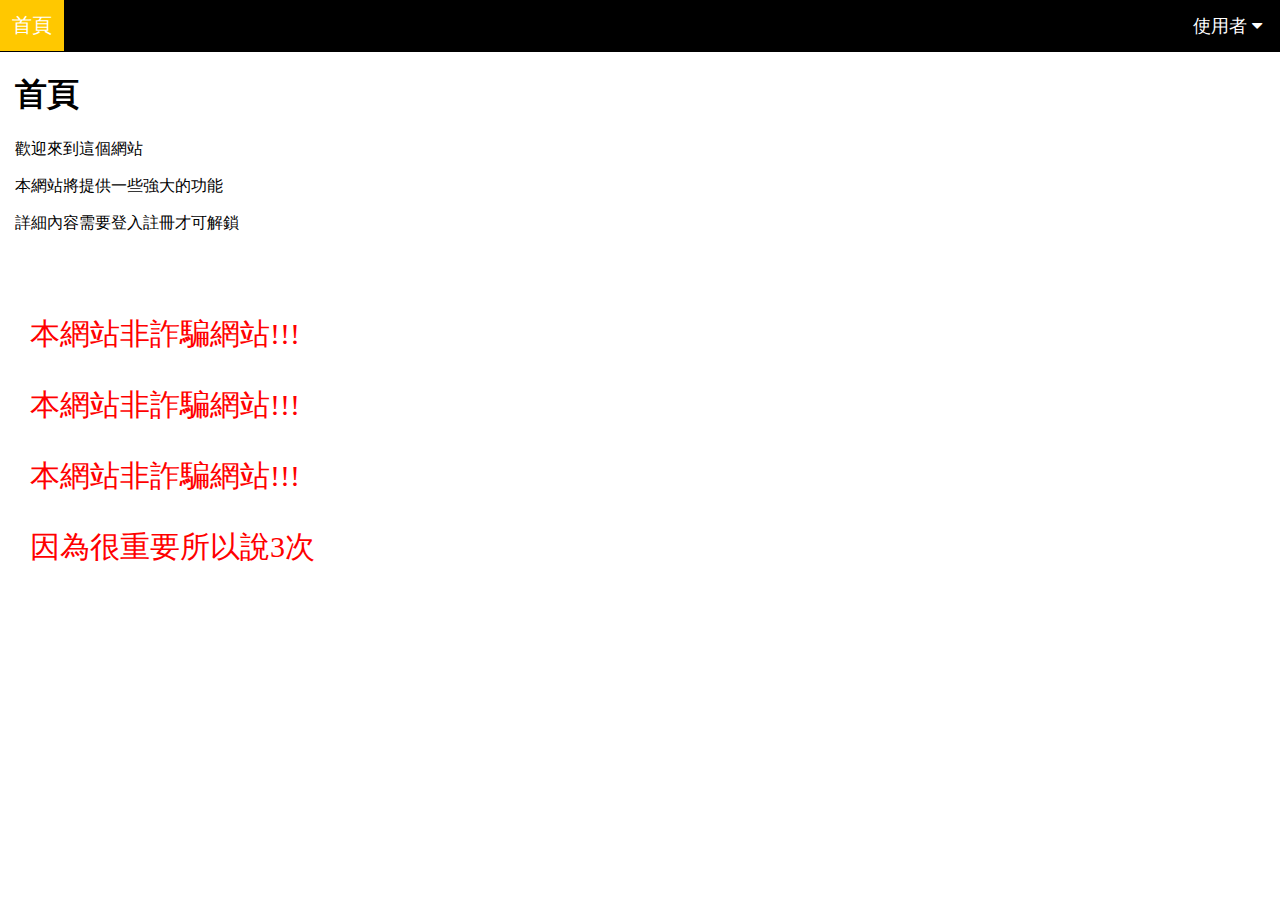
<file: homework09/index.html>
<html>
<head>
  <meta name="viewport" content="width=device-width, initial-scale=1">
<link rel="stylesheet" href="https://cdnjs.cloudflare.com/ajax/libs/font-awesome/4.7.0/css/font-awesome.min.css">
<link rel="stylesheet" href="topbar.css"/>
</head>
<body>

<div class="navbar">
  <a href="#home">首頁</a>
  <div class="dropdown">
    <button class="dropbtn" onclick="myFunction()">使用者
      <i class="fa fa-caret-down"></i>
    </button>
    <div class="dropdown-content" id="myDropdown">
      <a href="#login">登入</a>
      <a href="#logout">登出</a>
      <a href="#signup">註冊</a>
    </div>
  </div> 
</div>
<div id="main" class="d1">
  <h1>首頁</h1>
  <p>歡迎來到這個網站</p>
  <p>本網站將提供一些強大的功能</p>
  <p>詳細內容需要登入註冊才可解鎖</p>
  <div id="main" class="d2">
    <br>
    <p>本網站非詐騙網站!!!</p>
    <p>本網站非詐騙網站!!!</p>
    <p>本網站非詐騙網站!!!</p>
    <p>因為很重要所以說3次</p>
  </div>
</div>
<script src="topbar.js"></script>
</body>
</html>
</file>
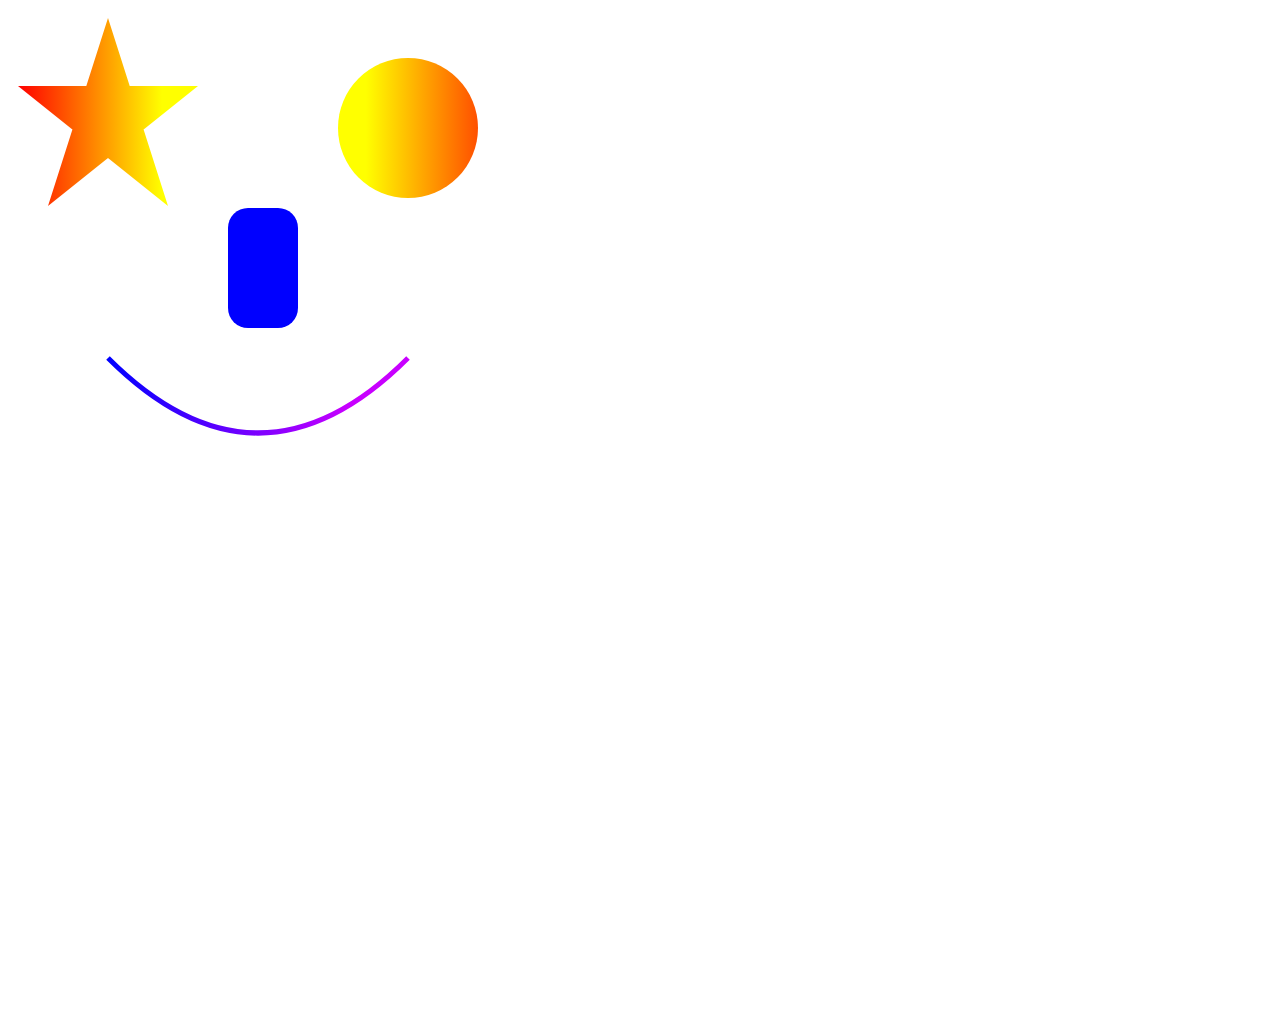
<file: homework11/11.html>
<html>
<body>

<svg height="1000" width="1000">
  <defs>
      <linearGradient id="grad3" x1="0%" y1="0%">
      <stop offset="0%" style="stop-color:rgb(0,0,255);stop-opacity:1" />
      <stop offset="80%" style="stop-color:rgb(200,0,255);stop-opacity:1" />
    </linearGradient>
  
      <linearGradient id="grad2" x1="0%" y1="0%">
      <stop offset="0%" style="stop-color:rgb(255,0,0);stop-opacity:1" />
      <stop offset="80%" style="stop-color:rgb(255,255,0);stop-opacity:1" />
    </linearGradient>
  
    <linearGradient id="grad1" x1="20%" y1="0%">
      <stop offset="0%" style="stop-color:rgb(255,255,0);stop-opacity:1" />
      <stop offset="100%" style="stop-color:rgb(255,80,0);stop-opacity:1" />
    </linearGradient>>
  </defs>

 <polygon points="100,10 40,198 190,78 10,78 160,198" fill="url(#grad2)"/>
 
 <circle cx="400" cy="120" r="70"  fill="url(#grad1)" />
 
 <rect x="220" y="200" rx="20" ry="20" width="70" height="120" fill="blue" opacity:"0.5" />
 
 <path d="M 100 350 q 150 150 300 0" stroke="url(#grad3)" stroke-width="5" fill="none"  />
 
</svg>

</body>
</html>
</file>
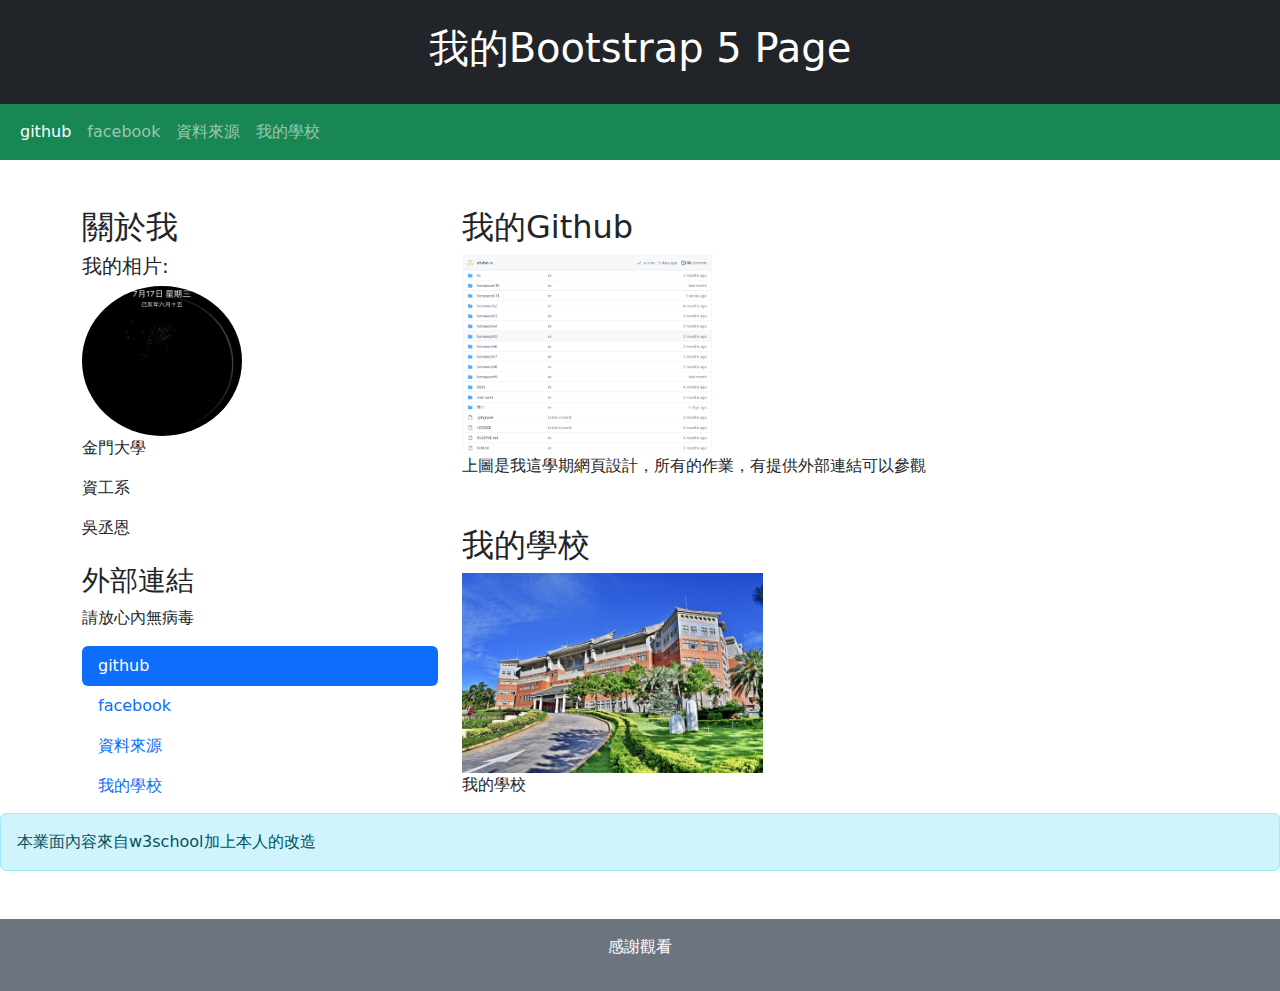
<file: homework12/bootstrap.html>
<html lang="en">
<head>
  <title>Bootstrap 5 Website Example</title>
  <meta charset="utf-8">
  <meta name="viewport" content="width=device-width, initial-scale=1">
  <link href="https://cdn.jsdelivr.net/npm/bootstrap@5.2.3/dist/css/bootstrap.min.css" rel="stylesheet">
  <script src="https://cdn.jsdelivr.net/npm/bootstrap@5.2.3/dist/js/bootstrap.bundle.min.js"></script>
  <style>
  .fakeimg {
    height: 200px;
    background: #adadad;
  }
  </style>
</head>
<body>

<div class="p-4 bg-dark text-white text-center">
  <h1>我的Bootstrap 5 Page</h1>
</div>

<nav class="navbar navbar-expand-sm bg-success navbar-dark">
  <div class="container-fluid">
    <ul class="navbar-nav">
      <li class="nav-item">
        <a class="nav-link active" href="https://github.com/o5xNo/wp111b">github</a>
      </li>
      <li class="nav-item">
        <a class="nav-link" href="https://www.facebook.com/profile.php?id=100039799727214">facebook</a>
      </li>
      <li class="nav-item">
        <a class="nav-link" href="https://www.w3schools.com/bootstrap5/bootstrap_templates.php">資料來源</a>
      </li>
      <li class="nav-item">
        <a class="nav-link" href="https://www.nqu.edu.tw/">我的學校</a>
      </li>
    </ul>
  </div>
</nav>

<div class="container mt-5">
  <div class="row">
    <div class="col-sm-4">
      <h2>關於我</h2>
      <h5>我的相片:</h5>
      <div>
        <img src="head.jpg" class="rounded-circle" width="160" height="150"></img>
      </div>
      <p>金門大學</p>
      <p>資工系</p>
      <p>吳丞恩</p>
      <h3 class="mt-4">外部連結</h3>
      <p>請放心內無病毒</p>
      <ul class="nav nav-pills flex-column">
        <li class="nav-item">
          <a class="nav-link active" href="https://github.com/o5xNo/wp111b">github</a>
        </li>
        <li class="nav-item">
          <a class="nav-link" href="https://www.facebook.com/profile.php?id=100039799727214">facebook</a>
        </li>
        <li class="nav-item">
          <a class="nav-link" href="https://www.w3schools.com/bootstrap5/bootstrap_templates.php">資料來源</a>
        </li>
        <li class="nav-item">
            <a class="nav-link" href="https://www.nqu.edu.tw/">我的學校</a>
          </li>
      </ul>
      <hr class="d-sm-none">
    </div>
    <div class="col-sm-8">
      <h2>我的Github</h2>
      <h5></h5>
      <img src="github.png" class="fakeimg"></img>
      <p>上圖是我這學期網頁設計，所有的作業，有提供外部連結可以參觀</p>
      <h2 class="mt-5">我的學校</h2>
      <img class="fakeimg" src="nqu.jpg"></img>
      <p>我的學校</p>
      <p></p>
    </div>
  </div>
</div>

  <div class="alert alert-info">
    本業面內容來自w3school加上本人的改造
</div>
<div class="mt-5 p-3 bg-secondary text-white text-center">
  <p>感謝觀看</p>
</div>

</body>
</html>
</file>
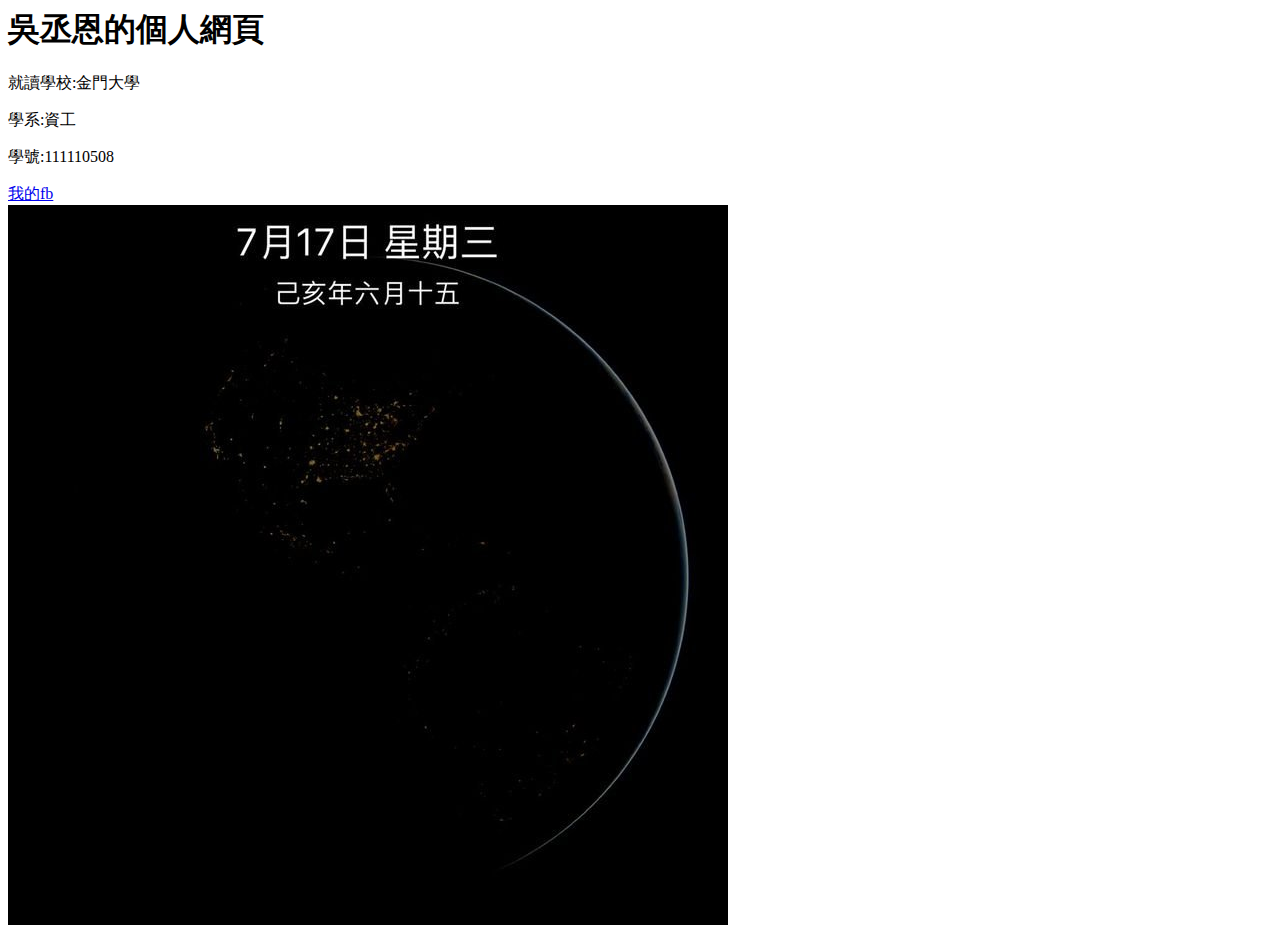
<file: homework2/ABOUTME.html>
<html>
<head>
</head>
<body>
    <h1>吳丞恩的個人網頁</h1>
    <p>就讀學校:金門大學</p>
    <p>學系:資工</p>
    <p>學號:111110508</p>
    <a href="https://www.facebook.com/profile.php?id=100039799727214">我的fb</a>
    <br/>
    <img src="head.jpg"/>
</body>
</html>
</file>
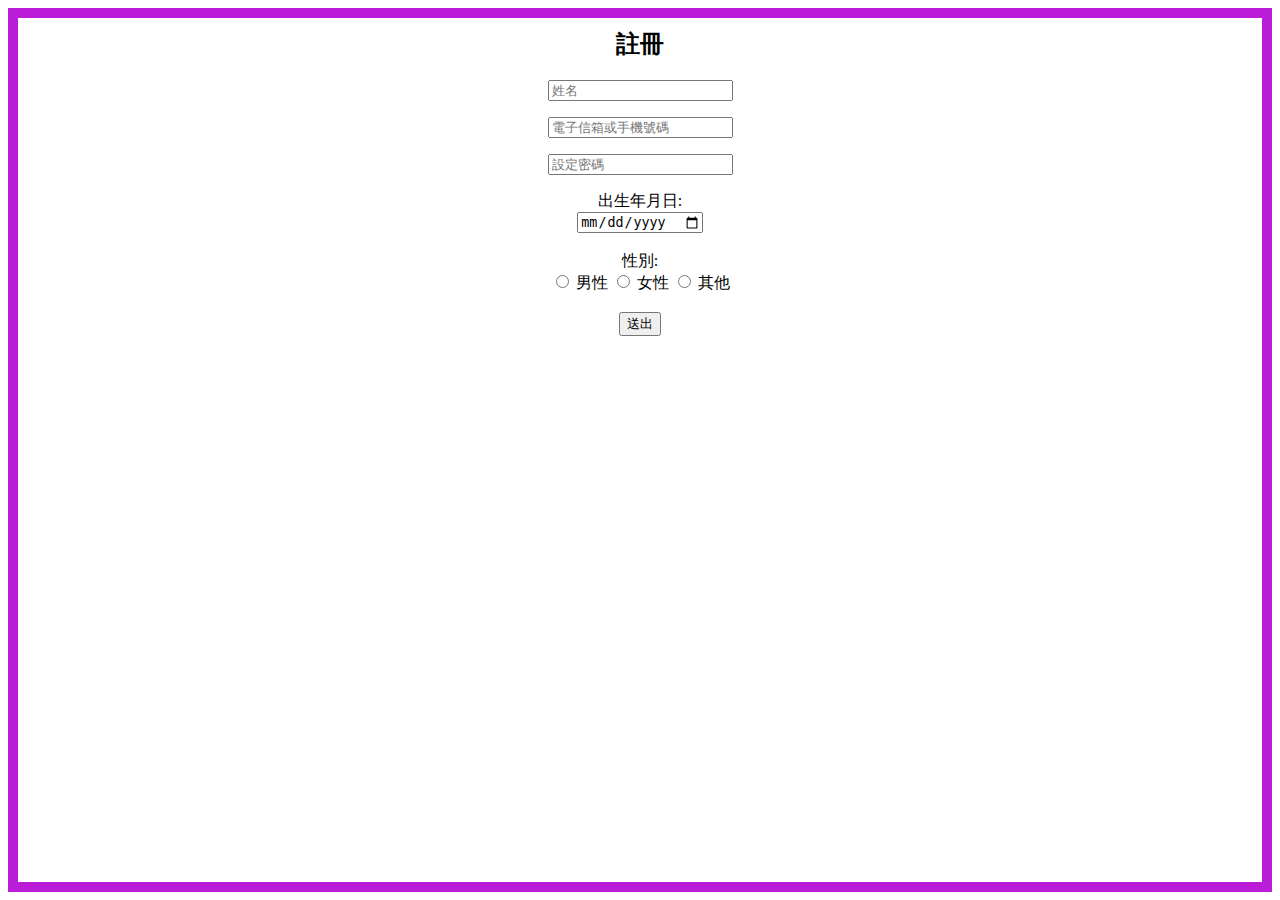
<file: homework3/register.html>
<html>
<head>
<style>
body {text-align:center;}
form {text-align:center;}
body {
  border: 10px solid rgb(186, 28, 218);
  padding: 10px;
}
</style>
</head>
<body>
<body>

<h2>註冊</h2>

<p><input type="text" placeholder="姓名"/></p>
<p><input type="mail" placeholder="電子信箱或手機號碼"/></p>
<p><input type="password" placeholder="設定密碼"/></p>

<label for="birthdaytime">出生年月日:</label><br>
<input required type="date"><br>
<br>
<label for="gender">性別:</label><br>
<input type="radio" name="gender" value="male">
<label for="male">男性</label>
<input type="radio" name="gender" value="female">
<label for="female">女性</label> 
<input type="radio" name="gender" value="other">
<label for="other">其他</label><br>
<br>
<input type="button" onclick="alert('恭喜你填寫這個詐欺表單，你的個資已成功外洩，恭喜!恭喜!')" value="送出">

</body>
</html>
</file>
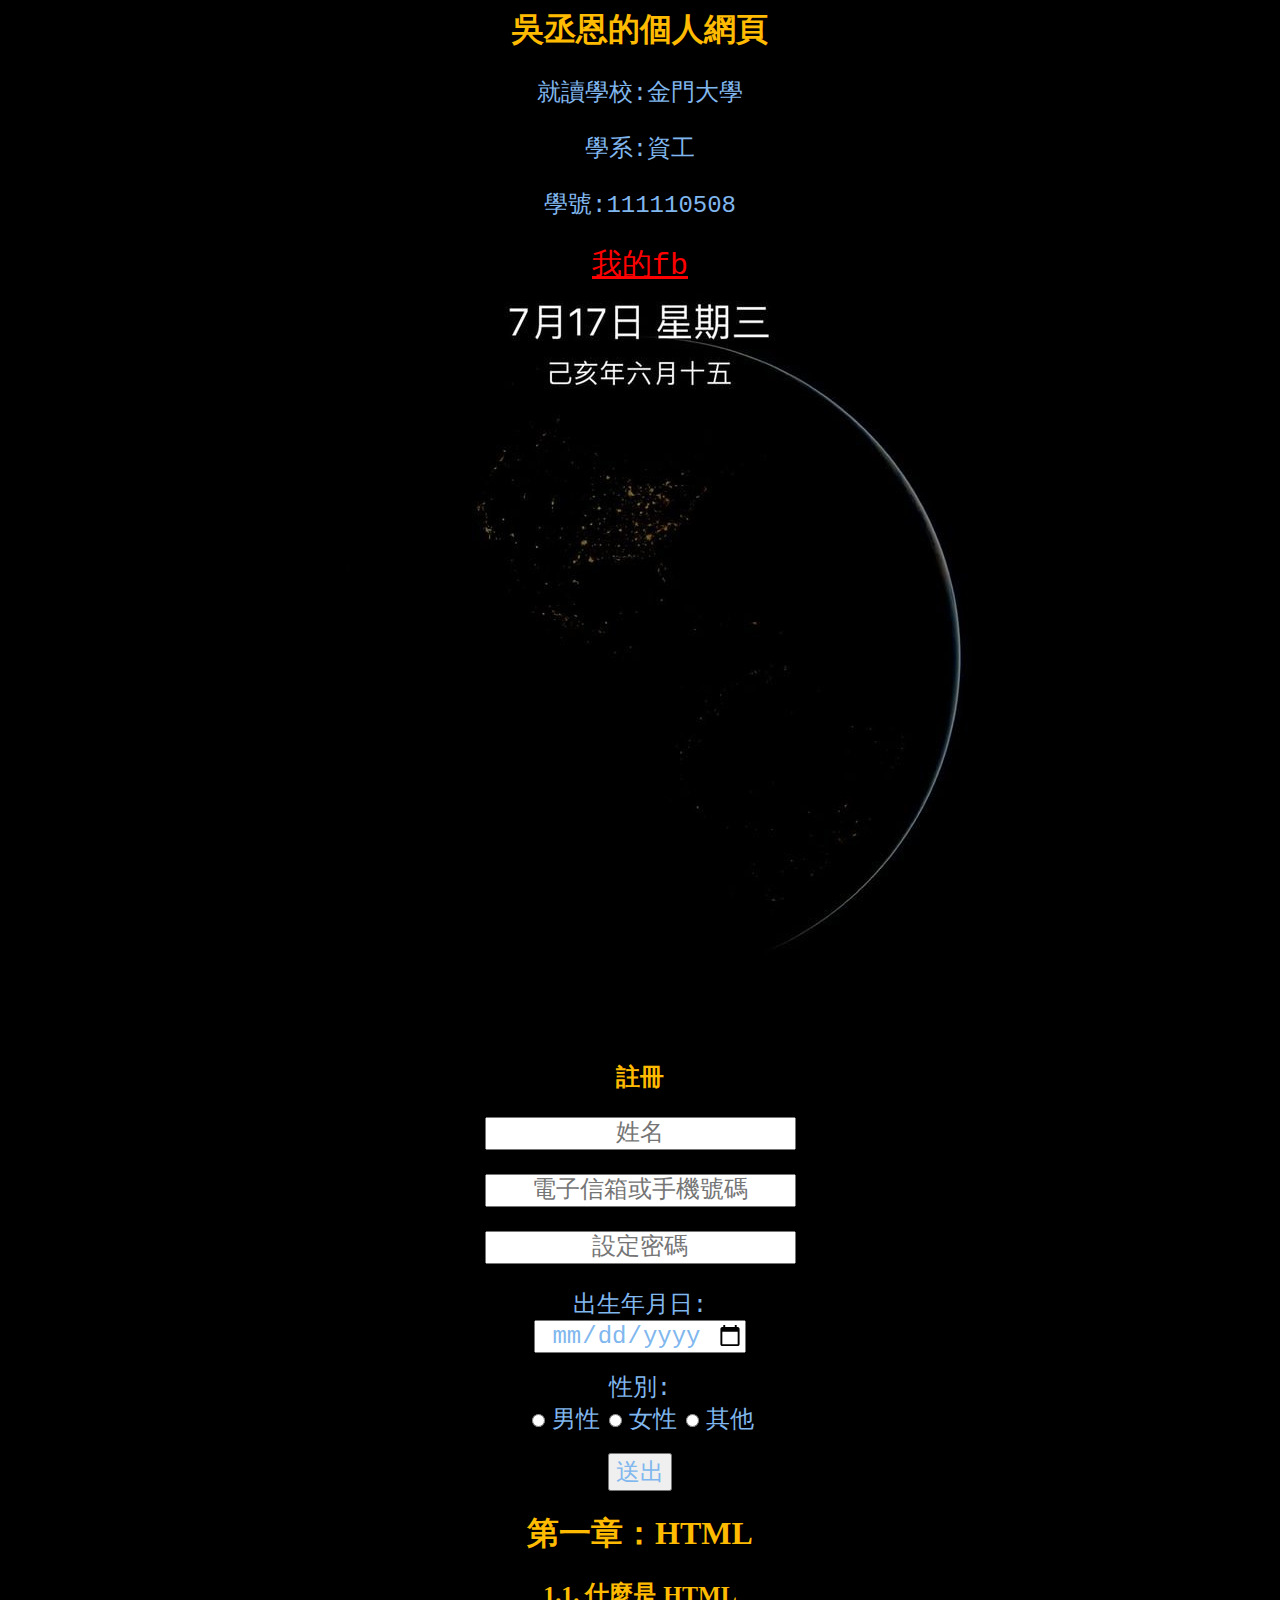
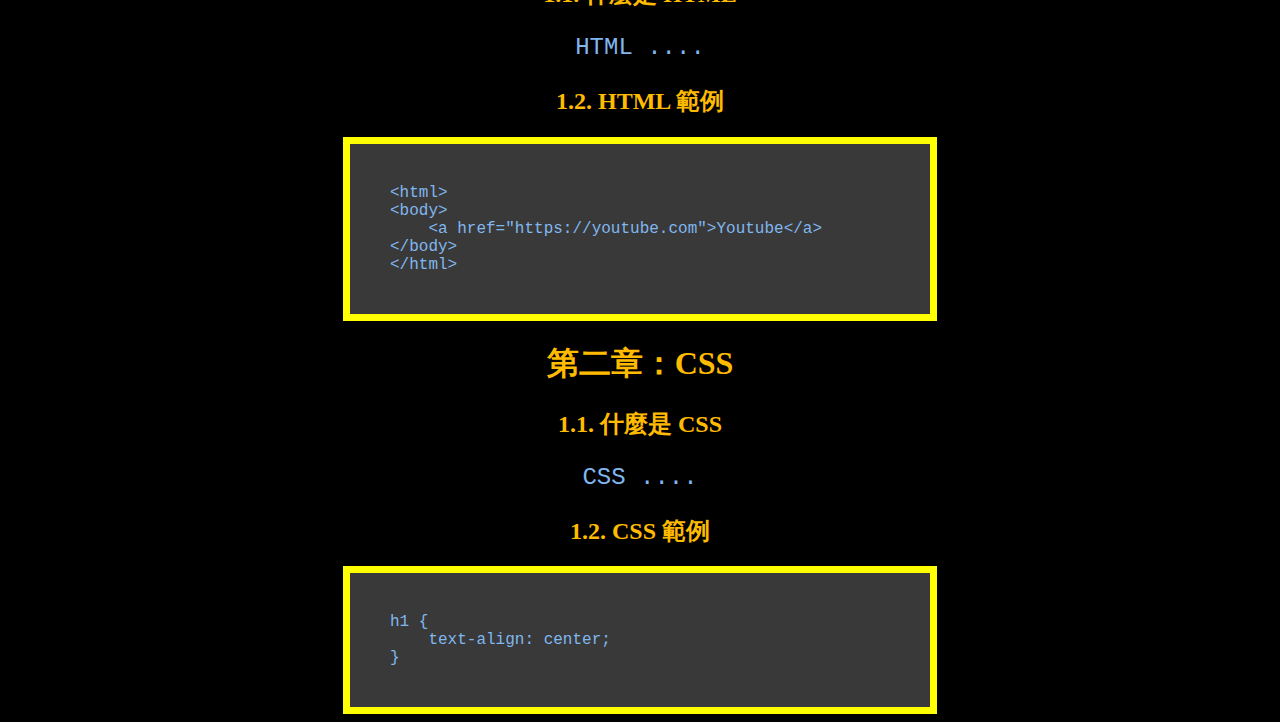
<file: homework4/csstest.html>
<html>
<head>
<link rel="stylesheet" href="csstest.css"/>
</head>
<body>
    <h1>吳丞恩的個人網頁</h1>
    <p>就讀學校:金門大學</p>
    <p>學系:資工</p>
    <p>學號:111110508</p>
    <a href="https://www.facebook.com/profile.php?id=100039799727214">我的fb</a>
    <img src="head.jpg"/>
    <br/>
    <br>

    <h2>註冊</h2>

<p><input type="text" placeholder="姓名"/></p>
<p><input type="mail" placeholder="電子信箱或手機號碼"/></p>
<p><input type="password" placeholder="設定密碼"/></p>

<label for="birthdaytime">出生年月日:</label><br>
<input required type="date"><br>
<br>
<label for="gender">性別:</label><br>
<input type="radio" name="gender" value="male">
<label for="male">男性</label>
<input type="radio" name="gender" value="female">
<label for="female">女性</label> 
<input type="radio" name="gender" value="other">
<label for="other">其他</label><br>
<br>
<input type="button" onclick="alert('恭喜你填寫這個詐欺表單，你的個資已成功外洩，恭喜!恭喜!')" value="送出">
<br>

<h1>第一章：HTML</h1>

<h2>1.1. 什麼是 HTML</h1>

<p>HTML ....</p>


<h2>1.2. HTML 範例</h1>


<pre>
&lt;html&gt;
&lt;body&gt;
    &lt;a href="https://youtube.com"&gt;Youtube&lt;/a&gt;
&lt;/body&gt;
&lt;/html&gt;
</pre>


<h1>第二章：CSS</h1>

<h2>1.1. 什麼是 CSS</h1>

<p>CSS ....</p>
    
    
<h2>1.2. CSS 範例</h1>
    
    
<pre>
h1 {
    text-align: center;
}
</pre>
</pre>
</body>
</html>
</file>
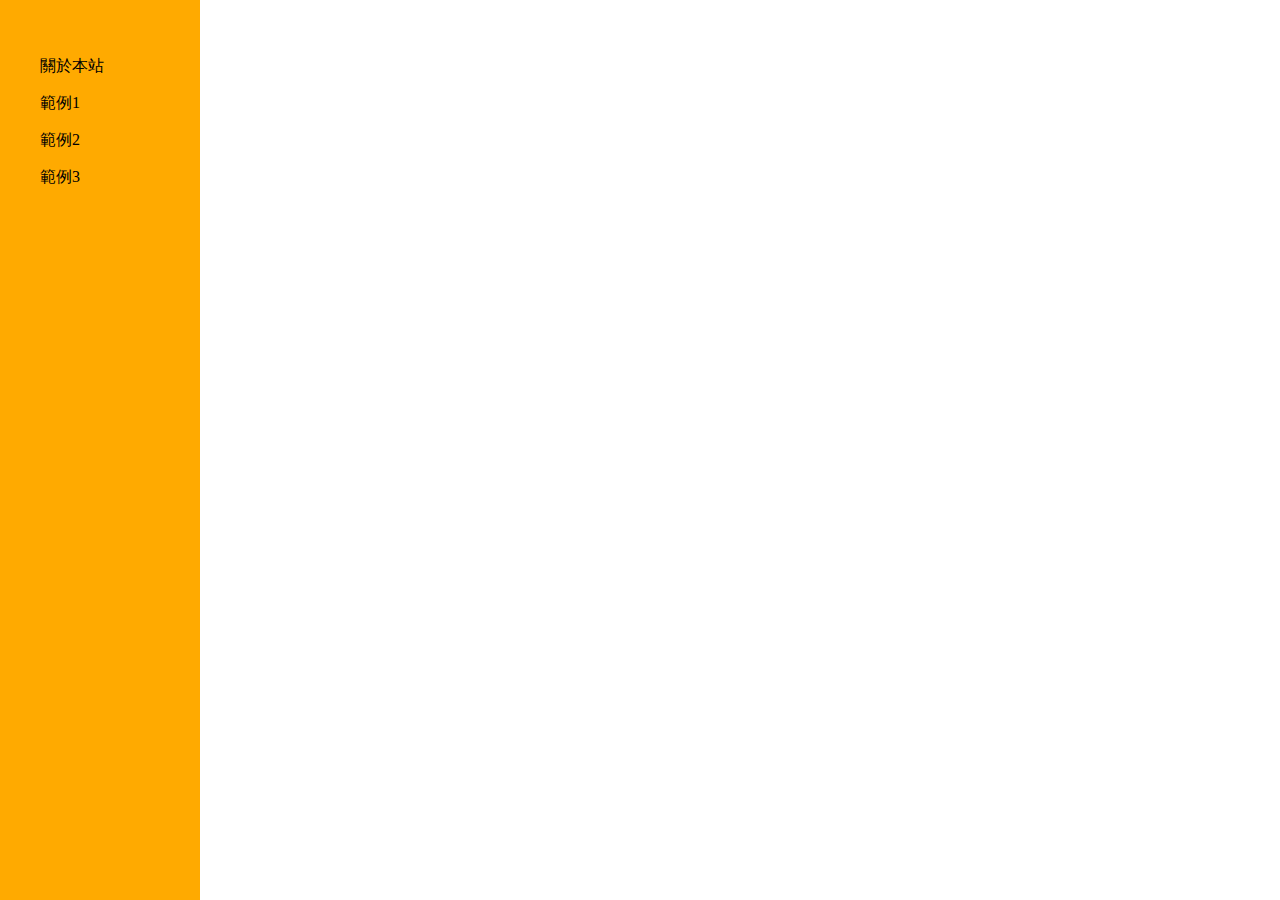
<file: homework8/navbar.html>
<html>
    <head>
        <style>
            body
            {
                margin:0px;
            }
            #nav
            {
                background-color:rgb(255, 170, 0);
                width:20px;
                height:100%;
                transition: 1s;
            }
            #navmain
            {
                overflow:hidden;
                padding-left:40px;
                padding-top:40px;
            }
            #nav a
            {
                color:rgb(0, 0, 0);
                white-space: nowrap;
                text-decoration: none;
            }
            #nav a:hover
            {
                color:rgb(130, 118, 118);
            }
        </style>
    </head>
    <body>
        <div id="nav" onmouseover="navwide()" onmouseout="navnarrow()">
            <div id="navmain">
                <p><a href="#aboutus">關於本站</a></p>
                <p><a href="#example1">範例1</a></p>
                <p><a href="#example2">範例2</a></p>
                <p><a href="#example3">範例3</a></p>
            </div>
        </div>
        <script>
            function navwide()
            {
                let nav = document.getElementById('nav')
                nav.style.width = '200px';
            }
            function navnarrow()
            {
                let nav = document.getElementById('nav')
                nav.style.width = '20px';
            }
        </script>
    </body>
</html>
</file>
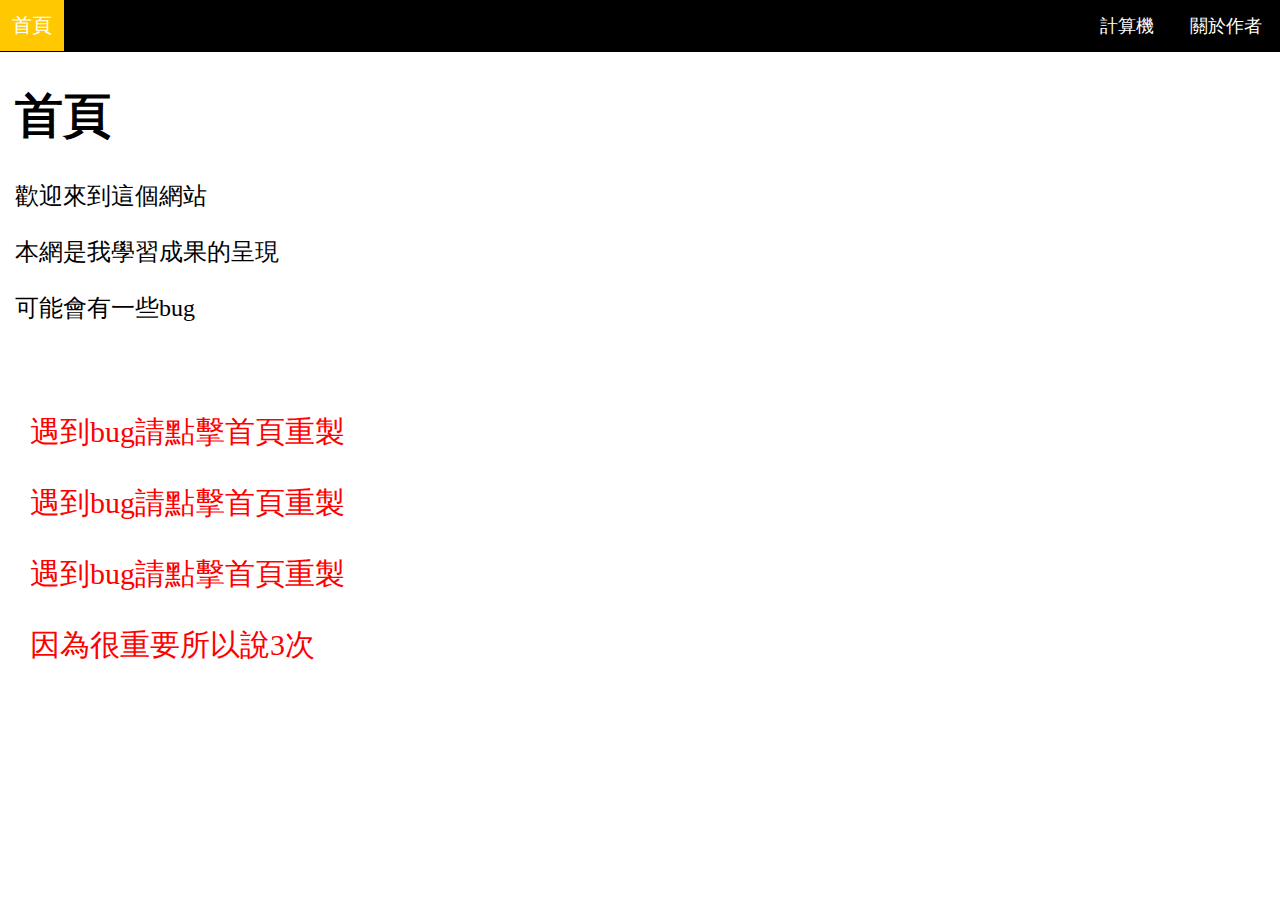
<file: 期末/end of period.html>
<html>
<head>
  <meta name="viewport" content="width=device-width, initial-scale=1">
  <link rel="stylesheet" href="end of period.css"/>
</head>
<body>

  <div class="navbar">
    <a href="#home">首頁</a>
    <div class="dropdown">
      <button class="dropbtn" onclick="myFunction()">關於作者
        <i class="fa fa-caret-down"></i>
      </button>
      <div class="dropdown-content" id="myDropdown">
        <a href="#maker">作者</a>
        <a href="#back">背景</a>
        <a href="#web">網站</a>
      </div>
    </div> 
  
    <div class="dropdown">
      <button class="dropbtn" onclick="Function2()">計算機
        <i class="fa fa-caret-down"></i>
      </button>
      <div class="dropdown-content" id="myDropdown2">
        <a href="#normal">普通</a>
        <a href="#matrix">矩陣</a>
      </div>
    </div>
  </div>

<div id="main" class="d1">
  <h1>首頁</h1>
  <p>歡迎來到這個網站</p>
  <p>本網是我學習成果的呈現</p>
  <p>可能會有一些bug</p>
  <div id="main" class="d2">
    <br>
    <p>遇到bug請點擊首頁重製</p>
    <p>遇到bug請點擊首頁重製</p>
    <p>遇到bug請點擊首頁重製</p>
    <p>因為很重要所以說3次</p>
  </div>
</div>
<script src="end of period.js"></script>
<script src="matrix.js"></script>
<script src="normal.js"></script>
</body>
</html>
</file>
<file: homework09/topbar.css>
body {
    margin:0px;
  }
  .navbar {
    overflow: hidden;
    background-color: black;
    font-family: Arial, Helvetica, sans-serif;
  }
  
  .navbar a {
    float: left;
    font-size: 20px;
    color: white;
    text-align: center;
    padding: 12px 12px;
    text-decoration: none;
  }
  
  .dropdown {
    float: right;
    overflow: hidden;
  }
  
  .dropdown .dropbtn {
    cursor: pointer;
    font-size: 18px;    
    border: none;
    outline: none;
    color: white;
    padding: 14px 18px;
    background-color: inherit;
    font-family: inherit;
    margin: 0;
  }
  
  .navbar a:hover, .dropdown:hover .dropbtn, .dropbtn:focus {
    background-color: rgb(255, 200, 0);
    transition: 1s;
  }
  
  .dropdown-content {
    display: none;
    position:absolute;
    background-color: rgb(255, 255, 255);
    min-width: 120px;
    box-shadow: 0px 8px 16px 0px rgba(95, 95, 95, 0.2);
    z-index: 1;
  }
  
  .dropdown-content a {
    float: none;
    color: rgb(0, 0, 0);
    padding: 16px 16px;
    text-decoration: none;
    display: block;
    text-align: left;
  }
  
  .dropdown-content a:hover {
    background-color:rgb(177, 177, 177);
  }
  
  .show {
    display: block;
  }
  
  .d1 {
    margin: 15px;
  }

  .d2 {
    margin: 15px;
    font-size: 30px;
    color: red;
  }
</file>
<file: homework4/csstest.css>
body {text-align:center;}
form {text-align:center;}
body {
  background-color: rgb(0,0,0);
}
h1,h2,h3,h4,h5,h6,h7,h8,h9,h10 {
  color: rgb(255, 187, 0);
  text-align:center;
  font-family: verdana;
  font-family: "fantasy","papyrus" ,cwTeXKai ,DFKai-SB;
  }
p {
  color: rgb(128, 183, 238);
  font-size: 24px;
  text-align:center;
  font-family: "Lucida Console", "Courier New", monospace, DFKai-SB;
 }
 pre {
  color: rgb(128, 183, 238);
  font-family: "Lucida Console", "Courier New", monospace, DFKai-SB;
  background-color: rgb(58, 57, 57);
  border: 7px solid rgb(255, 255, 0);
  text-align:left;
  width: 500px;
  padding: 40px;
  margin: auto;
 }
 div {
  color: rgb(128, 183, 238);
  font-family: "Lucida Console", "Courier New", monospace, DFKai-SB;
  background-color: rgb(58, 57, 57);
  width: 300px;
  border: 15px solid rgb(255, 255, 0);
  padding: 40px;
  margin: auto;
}
label {
  color: rgb(128, 183, 238);
  font-size: 24px;
  text-align:center;
  font-family: "Lucida Console", "Courier New", monospace,DFKai-SB;
}
input {
  color: rgb(128, 183, 238);
  font-size: 24px;
  text-align:center;
  font-family: "Lucida Console", "Courier New", monospace, DFKai-SB;
}
select {
  color: rgb(128, 183, 238);
  font-size: 24px;
  text-align:center;
  font-family: "Lucida Console", "Courier New", monospace, DFKai-SB;
}
textarea {
  color: rgb(128, 183, 238);
  font-size: 24px;
  text-align:center;
  font-family: "Lucida Console", "Courier New", monospace, DFKai-SB;
}
a {
  color: rgb(255, 0, 0);
  font-size: 30px;
  display: block;
  margin: auto;
  font-family: "Lucida Console", "Courier New", monospace, DFKai-SB;
}
thead{
  color: rgb(225, 255, 31);
  background-color: rgb(108, 107, 107);
  font-size: 30px;
  margin: auto;
  font-family: "Lucida Console", "Courier New", monospace, DFKai-SB;
}
tbody{
  color: rgb(128, 183, 238);
  background-color: rgb(108, 107, 107);
  font-size: 24px;
  margin: auto;
  font-family: "Lucida Console", "Courier New", monospace, DFKai-SB;
}
ul,ol{
  color: rgb(128, 183, 238);
  font-size: 24px;
  text-align:center;
  font-family: "Lucida Console", "Courier New", monospace, DFKai-SB;
}
 img{
  display: block;
  margin: auto;
}
</file>
<file: 期末/end of period.css>
body {
  margin:0px;
}

.navbar {
  overflow: hidden;
  background-color: black;
  font-family: Arial, Helvetica, sans-serif;
}

.navbar a {
  float: left;
  font-size: 20px;
  color: white;
  text-align: center;
  padding: 12px 12px;
  text-decoration: none;
}

.dropdown {
  float: right;
  overflow: hidden;
}

.dropdown .dropbtn {
  cursor: pointer;
  font-size: 18px;    
  border: none;
  outline: none;
  color: white;
  padding: 14px 18px;
  background-color: inherit;
  font-family: inherit;
  margin: 0;
}

.navbar a:hover, .dropdown:hover .dropbtn, .dropbtn:focus {
  background-color: rgb(255, 200, 0);
  transition: 1s;
}

.dropdown-content {
  display: none;
  position:absolute;
  background-color: rgb(255, 255, 255);
  min-width: 80px;
  box-shadow: 0px 8px 16px 0px rgba(95, 95, 95, 0.2);
  z-index: 1;
}

.dropdown-content a {
  float: none;
  color: rgb(0, 0, 0);
  padding: 16px 16px;
  text-decoration: none;
  display: block;
  text-align: left;
}

.dropdown-content a:hover {
  background-color:rgb(177, 177, 177);
}

.show {
  display: block;
}

.d1 {
  margin: 15px;
  font-size: 24px;
}

.d2 {
  margin: 15px;
  font-size: 30px;
  color: red;
}
</file>
